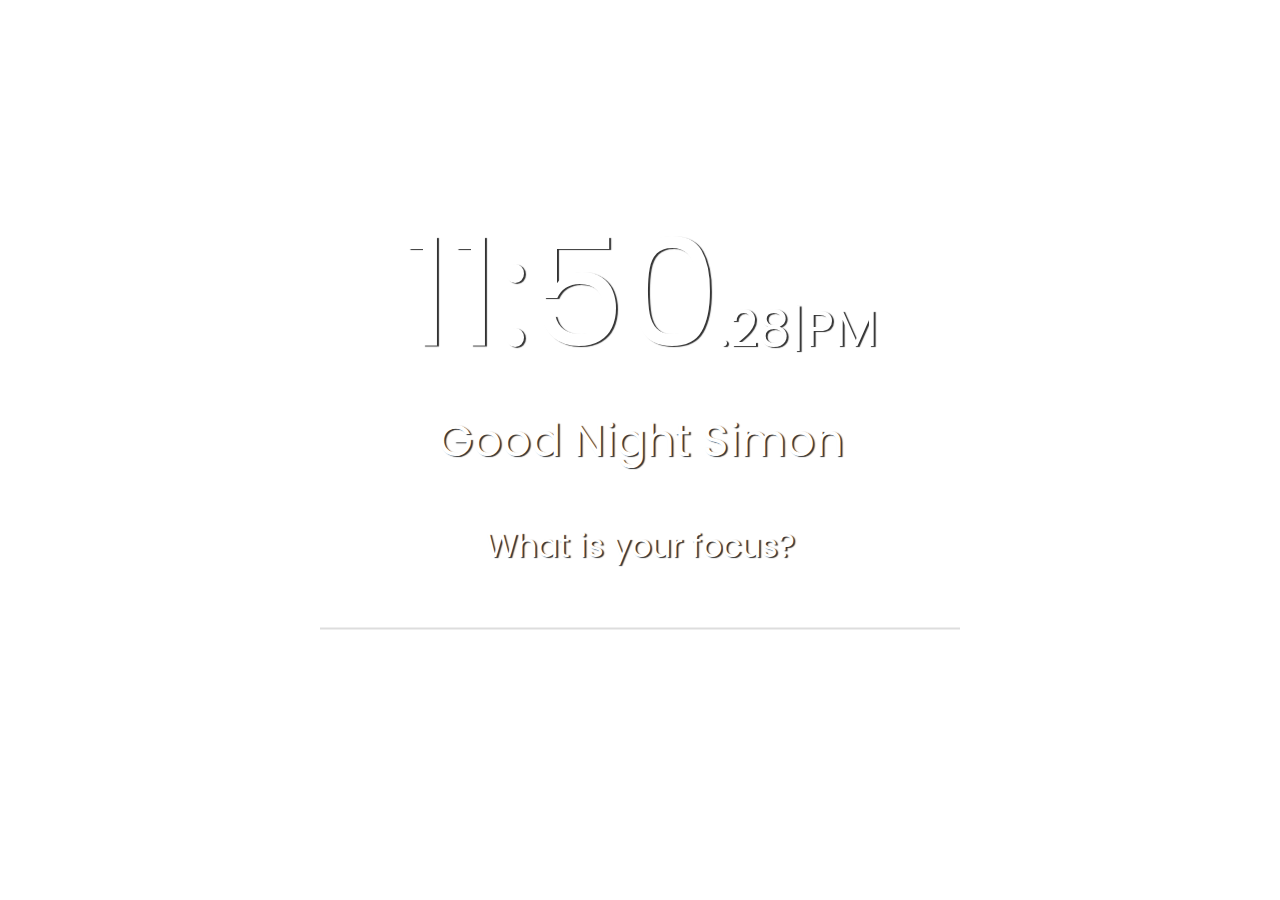
<file: Digital clock/index.html>
<!DOCTYPE html>
<html lang="en">

<head>

    <meta charset="UTF-8" />
    <meta name="viewport" content="width=device-width, initial-scale=1.0" />
    <link rel="preconnect" href="https://fonts.gstatic.com" />
    <link href="https://fonts.googleapis.com/css2?family=Poppins&display=swap" rel="stylesheet" />
    <link rel="stylesheet" href="style.css" />
    <title>Digital Clock</title>

</head>

<body>

    <main class="clock-container">
        <div id="DisplayClock" class="clock">display time</div>
        <div id="User" class="user">User</div>
        <div class="focus-container">
            <label>What is your focus?</label>
            <input type="text" class="focus" />
        </div>
    </main>

    <script src="clock.js"></script>

</body>

</html>
</file>
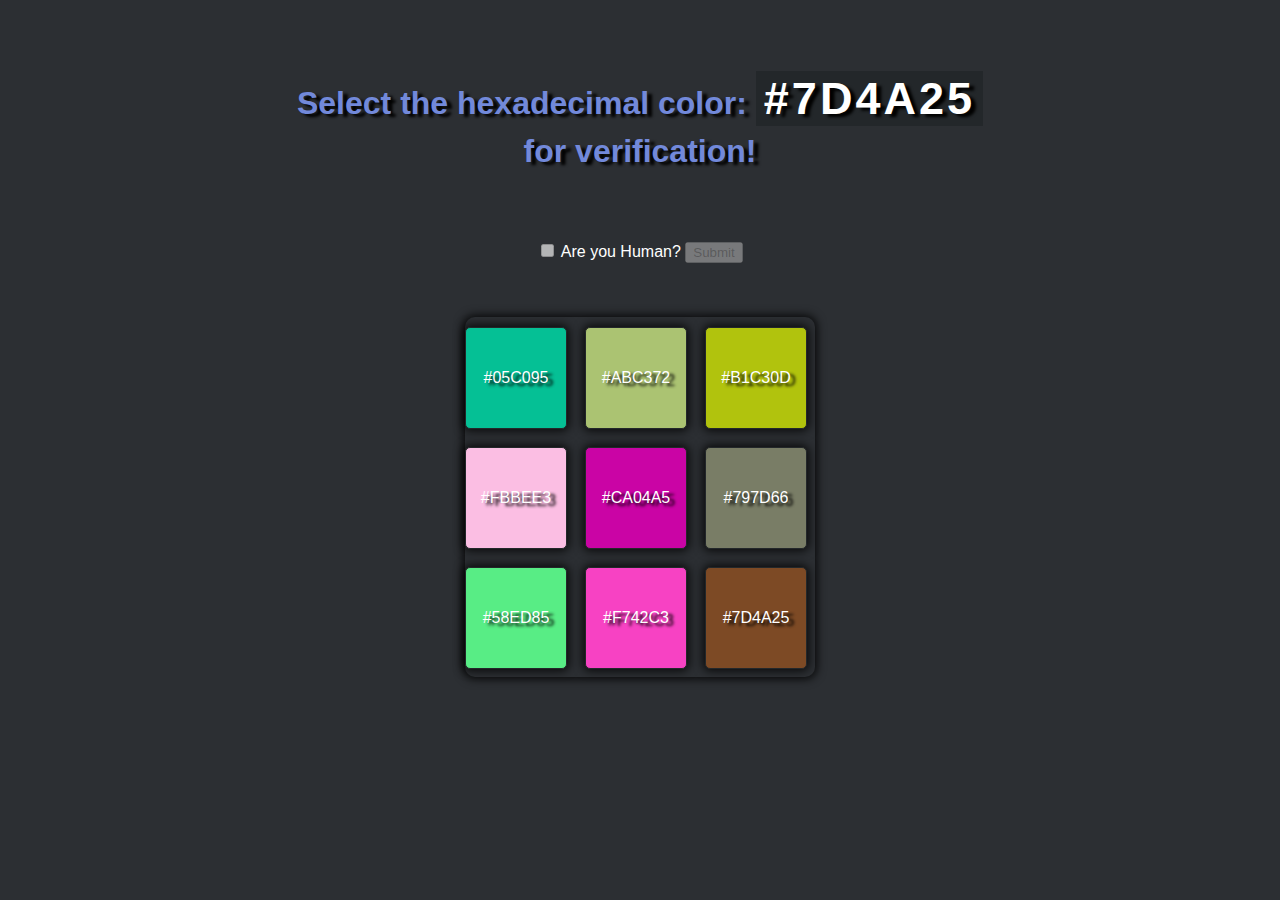
<file: I am not a Robot/index.html>
<!DOCTYPE html>
<html lang="en">
<head>
    <meta charset="UTF-8">
    <meta http-equiv="X-UA-Compatible" content="IE=edge">
    <meta name="viewport" content="width=device-width, initial-scale=1.0">
    <link href="https://cdn.jsdelivr.net/npm/bootstrap@5.1.3/dist/css/bootstrap.min.css" rel="stylesheet" integrity="sha384-1BmE4kWBq78iYhFldvKuhfTAU6auU8tT94WrHftjDbrCEXSU1oBoqyl2QvZ6jIW3" crossorigin="anonymous">
    <link  rel="stylesheet" href="style.css">
    <title>I am NOT a Robot</title>
</head>
<body>

    <div class="form_container">
        <form action="/succes.html">
            <h1>Select the hexadecimal color: <span id="SelectColor"></span> for verification!</h1>
        <input type="checkbox" id="checkbox">
        <label for="checkbox"> Are you Human?</label>
        <button class="btn btn-light" type="submit">Submit</button>
        </form>
    </div>
<main class="container">
    <div class="element"></div>
    <div class="element"></div>
    <div class="element"></div>
    <div class="element"></div>
    <div class="element"></div>
    <div class="element"></div>
    <div class="element"></div>
    <div class="element"></div>
    <div class="element"></div>
</main>

    <script src="main.js"></script>
</body>
</html>
</file>
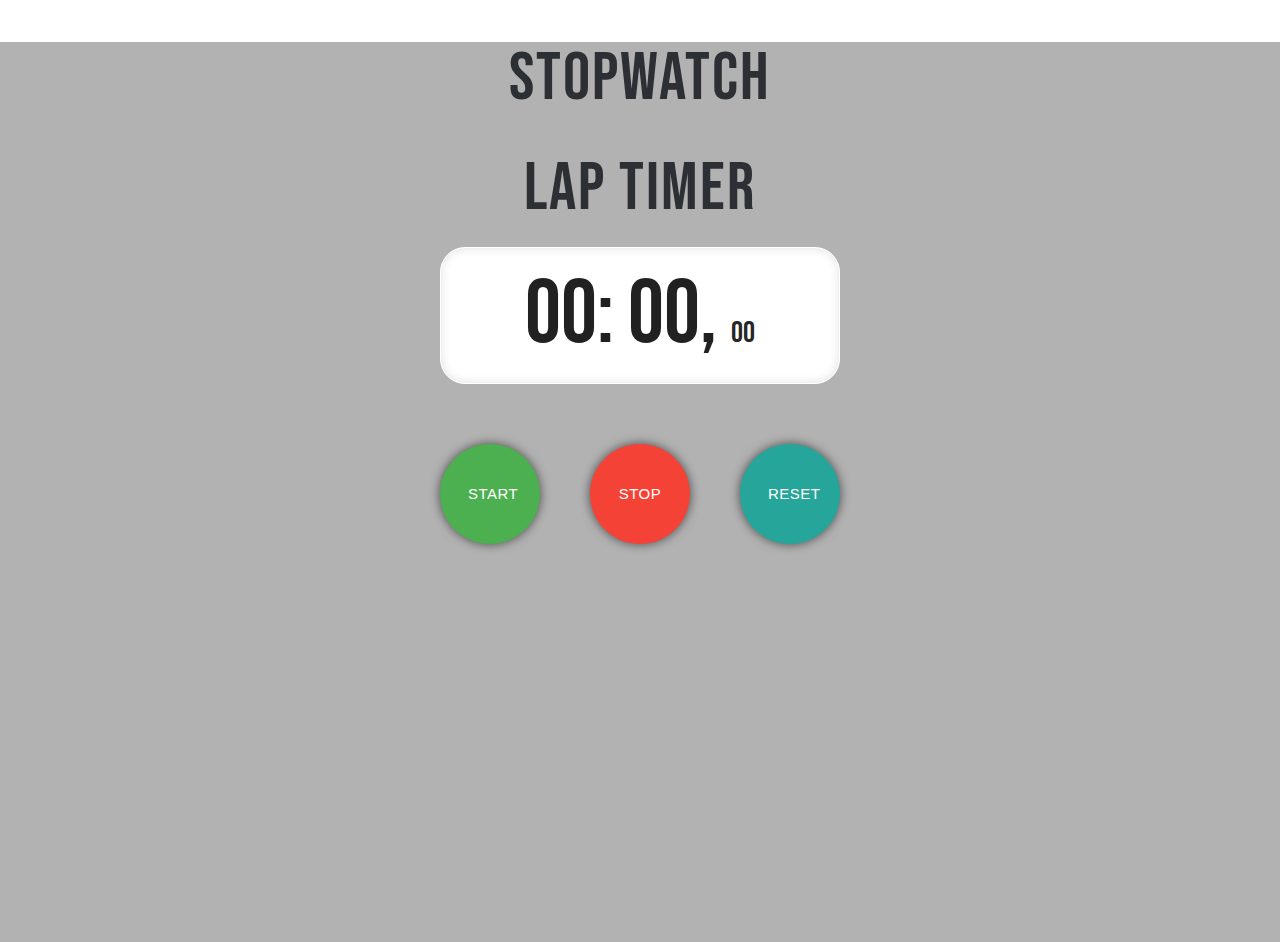
<file: Stopwatch-lap timer/index.html>
<!DOCTYPE html>
<html lang="en">

<head>
    <meta charset="UTF-8">
    <meta http-equiv="X-UA-Compatible" content="IE=edge">
    <meta name="viewport" content="width=device-width, initial-scale=1.0">
    <link rel="stylesheet" href="https://cdnjs.cloudflare.com/ajax/libs/materialize/1.0.0/css/materialize.min.css">
    <link rel="stylesheet" href="style.css">
    <title>Stopwatch</title>
</head>

<body>
    <div class="overlay"></div>
    <main class="container">
        <h1>stopwatch</h1>
        <h2>Lap Timer</h2>
        <p class="lap-time dimming-effect">
            <span id="minutes">00</span>: <span id="seconds">00</span>, <span id="tens">00</span>
        </p>
        <div class="controls">
            <button id="start-btn" class="btn green btn-large">Start</button>
            <button id="stop-btn" class="btn red btn-large">Stop</button>
            <button id="reset-btn" class="btn btn-large">Reset</button>
        </div>
        <ul id="laps" class="laps-container">
            <!-- <li>00:00,00</li>
            <li>00:00,00</li>
            <li>00:00,00</li>
            <li>00:00,00</li> -->
        </ul>
    </main>

    <script src="laps.js"></script>
</body>

</html>
</file>
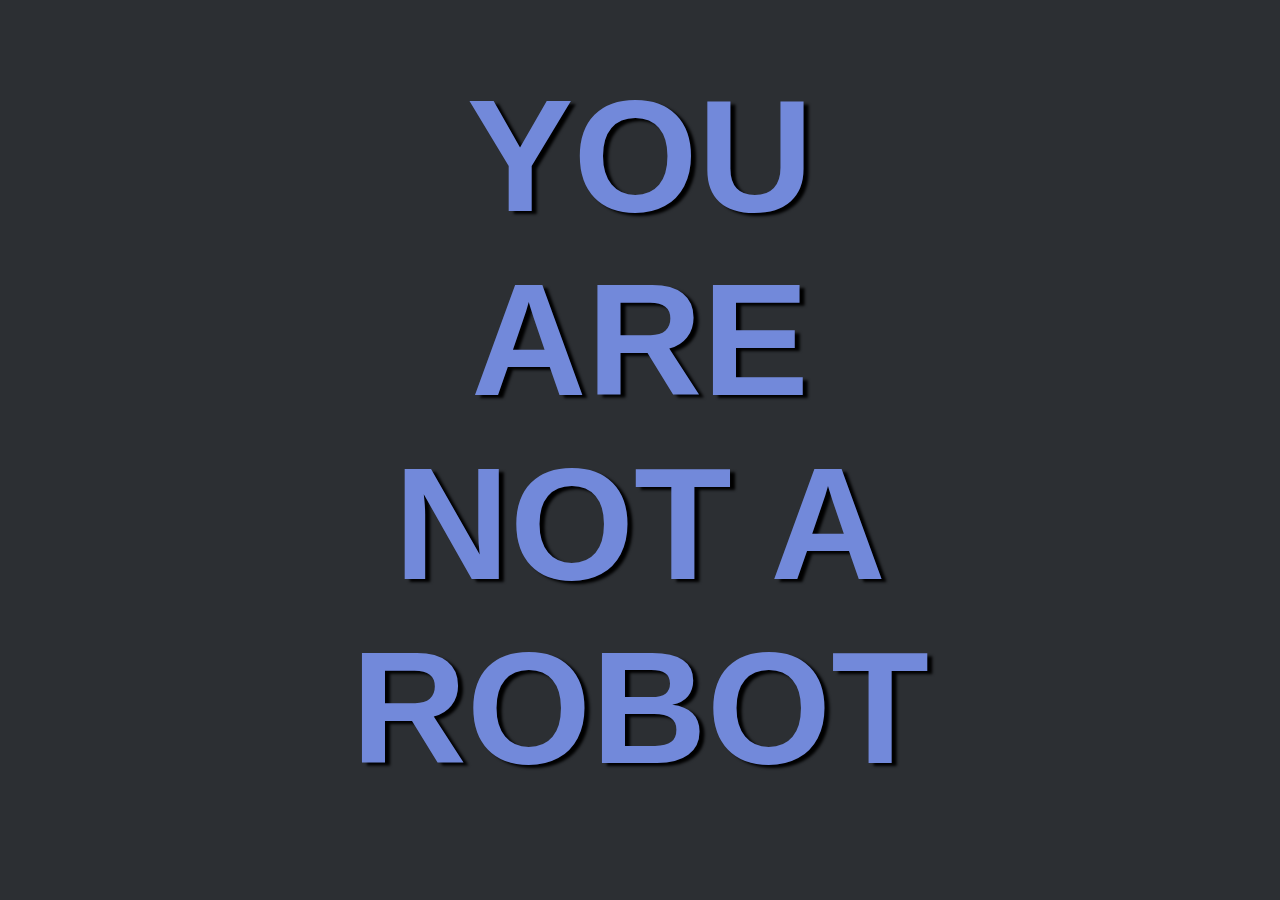
<file: I am not a Robot/success.html>
<!DOCTYPE html>
<html lang="en">
<head>
    <meta charset="UTF-8">
    <meta http-equiv="X-UA-Compatible" content="IE=edge">
    <meta name="viewport" content="width=device-width, initial-scale=1.0">
    <link rel="stylesheet" href="style.css">
    <title>Document</title>
</head>

    <style>
        body {
            text-align: center;  
            font-size: 5rem;
            text-transform: uppercase;
        } 
    </style>

<body>
    <h1>You are NOT a Robot</h1>
</body>


</html>
</file>
<file: Digital clock/style.css>
*,
::before,
::after {
    padding: 0;
    margin: 0;
    box-sizing: border-box;
}

body {
    font-family: 'Poppins', sans-serif;
    height: 100vh;
}

.clock-container {
    position: absolute;
    top: 45%;
    left: 50%;
    transform: translate(-50%, -50%);
    text-shadow: 2px 1px 1px #333;
    text-align: center;
    color: #fff;
}

.clock {
    font-size: 150px;
}

.user {
    font-size: 2.8rem;
}

.focus-container {
    margin-top: 3rem;
    font-size: 2rem;
}

.focus-container input {
    width: 100%;
    height: 60px;
    background: transparent;
    border: none;
    outline: none;
    text-align: center;
    border-bottom: 2px solid #ddd;
    font-size: 3rem;
    color: #fff;
}

small {
    font-size: 50px;
}
</file>
<file: I am not a Robot/style.css>
body {
    max-width: 700px;
    margin: 0 auto;
    display: flex;
    flex-direction: column;
    justify-content: center;
    align-items: center;
    text-align: center;
    background-color: #2c2f33;
    font-family: Verdana, Geneva, Tahoma, sans-serif;
}

:root {
    --light-c: #ffffff;
    --darck-c: #23272a;
    --text-shadow: 5px 3px 3px rgba(0, 0, 0, 1);
}

h1 {
    color: #7289da;
    margin: 4rem 0;
    text-shadow: var(--text-shadow);
}

h1 span {
    background-color: var(--darck-c);
    color: var(--light-c);
    padding: 0.1rem 0.5rem;
    font-size: 45px;
    line-height: 69px;
    letter-spacing: 0.067em;
    font-weight: 600;
}

label {
    color: var(--light-c);
    line-height: 35px;
}

.container {
    padding-top: 10px;
    margin-top: 3rem;
    width: 350px;
    height: 350px;
    display: grid;
    grid-template-columns: repeat(3, 1fr);
    gap: 10px;
    box-shadow: 0 0 10px 2px rgba(0, 0, 0, 0.8);
    border-radius: 10px;
}

.element {
    width: 100px;
    height: 100px;
    border: 1px solid var(--darck-c);
    box-shadow: 0 0 10px 2px rgba(0, 0, 0, 0.8);
    display: flex;
    justify-content: center;
    align-items: center;
    color: var(--light-c);
    text-shadow: var(--text-shadow);
    border-radius: 5px;
}

.element:hover {
    cursor: pointer;
    box-shadow: inset 0 0 100px 5px var(--darck-c);
    border-radius: 10px;
}
</file>
<file: Stopwatch-lap timer/style.css>
@import url('https://fonts.googleapis.com/css2?family=Bebas+Neue&display=swap');

*,
::before,
::after {
    padding: 0;
    margin: 0;
    box-sizing: border-box;
}

:root {
    --dark-c: #2c2f33;
    --gray-c: #99aab5;
    --bg-c:   #ffffff;
    --border-radios: 25px;
}

body {
    background: url(https://source.unsplash.com/d3bYmnZ0ank) center/cover no-repeat;
    font-family: "Bebas Neue", cursive;
    height: 100vh;
    position: relative;
    z-index: 1;
}

.overlay {
    position: absolute;
    height: 100vh;
    width: 100%;
    background-color: rgba(0, 0, 0, 0.3);
    z-index: 2
}

.container {
    position: relative;
    z-index: 3;
    width: 400px;
    margin: 30px auto;
    text-align: center;
}

h1,
h2 {
    font-weight: 100;
    font-size: 4.5em;
    text-transform: uppercase;
    color: var(--dark-c);
    letter-spacing: 2px;
}

.btn {
    border-radius: 50%;
    height: 100px;
    width: 100px;
    font-weight: 500;
    box-shadow: 0 0 10px 1px rgba(0, 0, 0, 0.5);
}


.btn:active {
    box-shadow: inset 0 0 10px 1px rgba(0, 0, 0, 0.3);
    color: black;
}

.lap-time {
    width: 400px;
    font-size: 6rem;
    background-color: var(--bg-c);
    border-radius: var(--border-radios);
    border: 1px solid var(--bg-c);
    box-shadow: inset 0 0 10px 1px rgba(0, 0, 0, 0.1);
    margin: auto;
}

#tens {
    font-size: 2rem;
}

.controls {
    margin-top: 20vh;
    display: flex;
    justify-content: space-between;
    margin: 4rem auto;
}

.laps-container {
    max-width: 400px;
    margin: 4rem auto;
    font-size: 2rem;
}

.laps-container span {
    letter-spacing: 3px;

}

.laps-container li {
    border-radius: var(--border-radios);
}

.laps-container li:nth-child(odd) {
    background-color: var(--bg-c);
}

.laps-container li:nth-child(even) {
    color: var(--gray-c);
}

.dimming-effect {
    animation: dimAnimation 1s linear infinite;
}

@keyframes dimAnimation {
    0% {
        box-shadow: inset 0 0 10px 2px rgba(255, 0, 0, 0.3);
        color: var(--dark-c);
    }

    100% {
        box-shadow: inset 0 0 80px 2px rgba(255, 0, 0, 0.1);
        color: black;
    }
}
</file>
